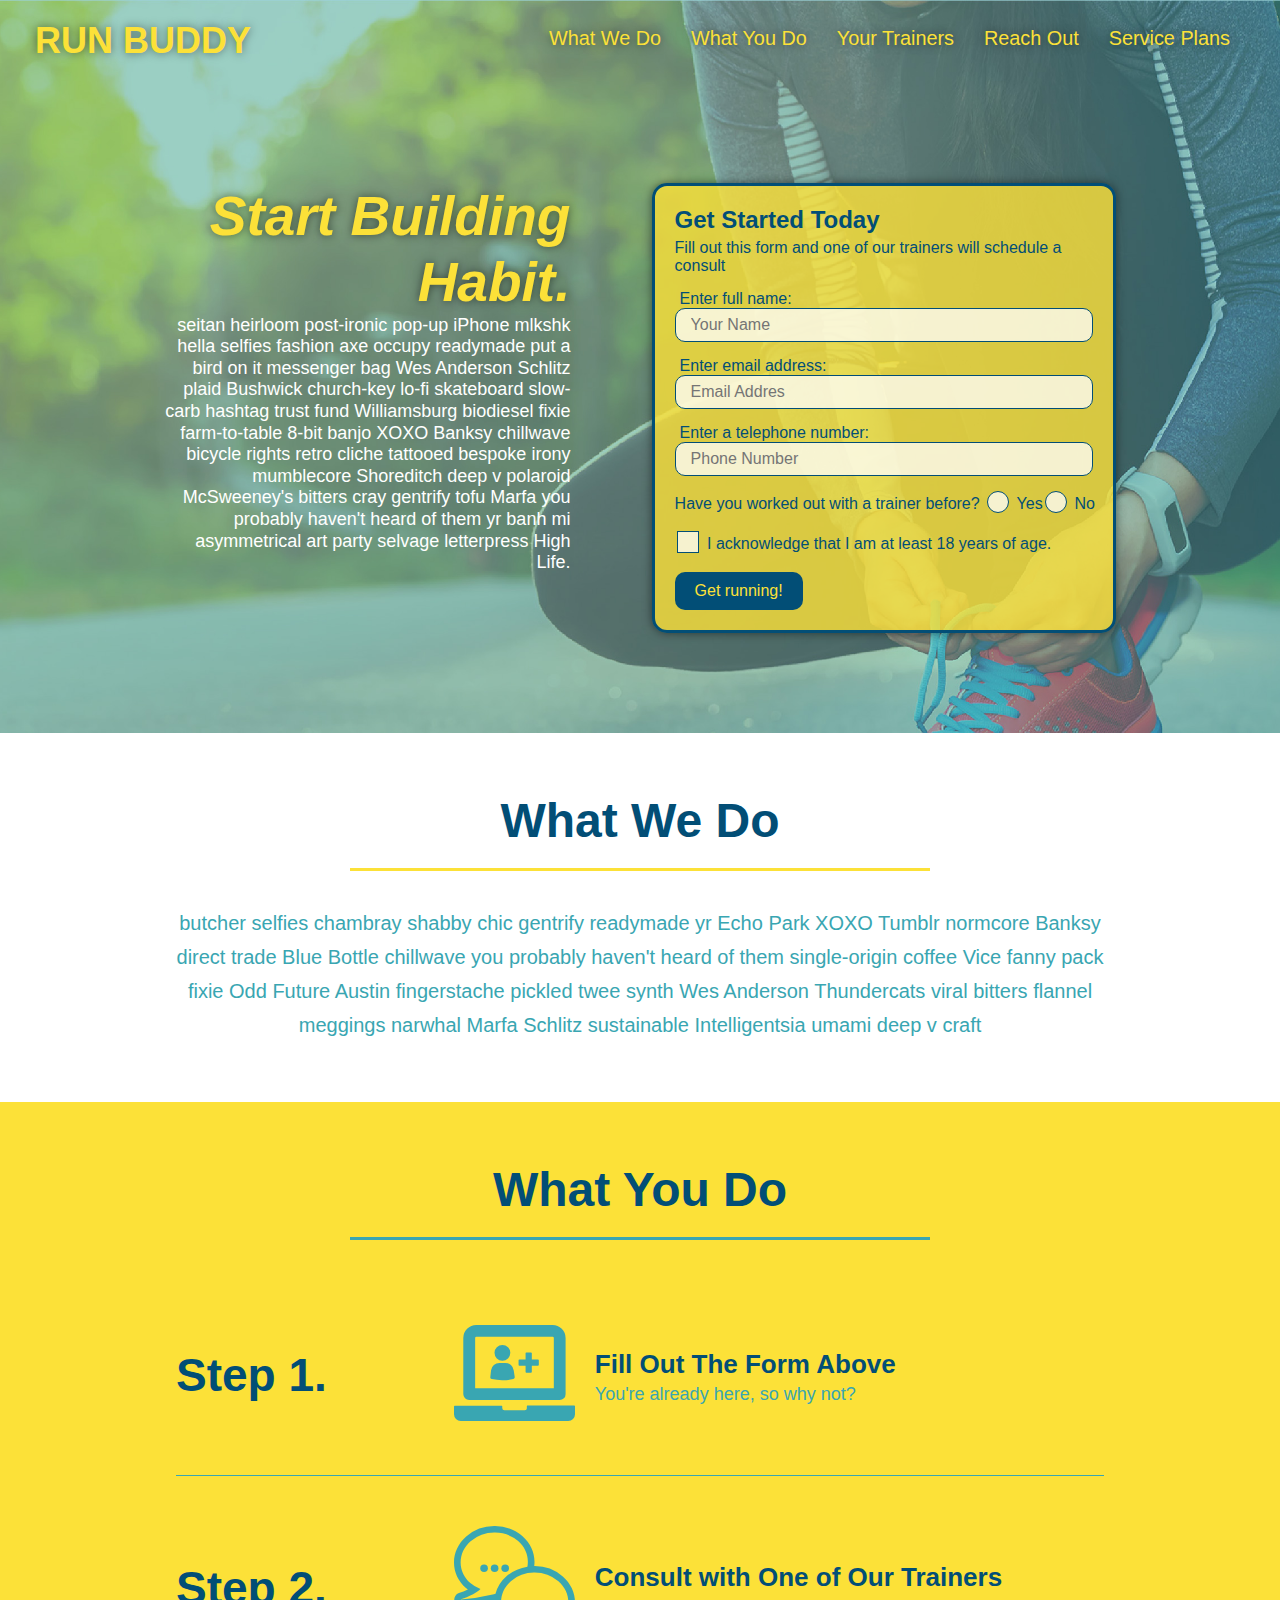
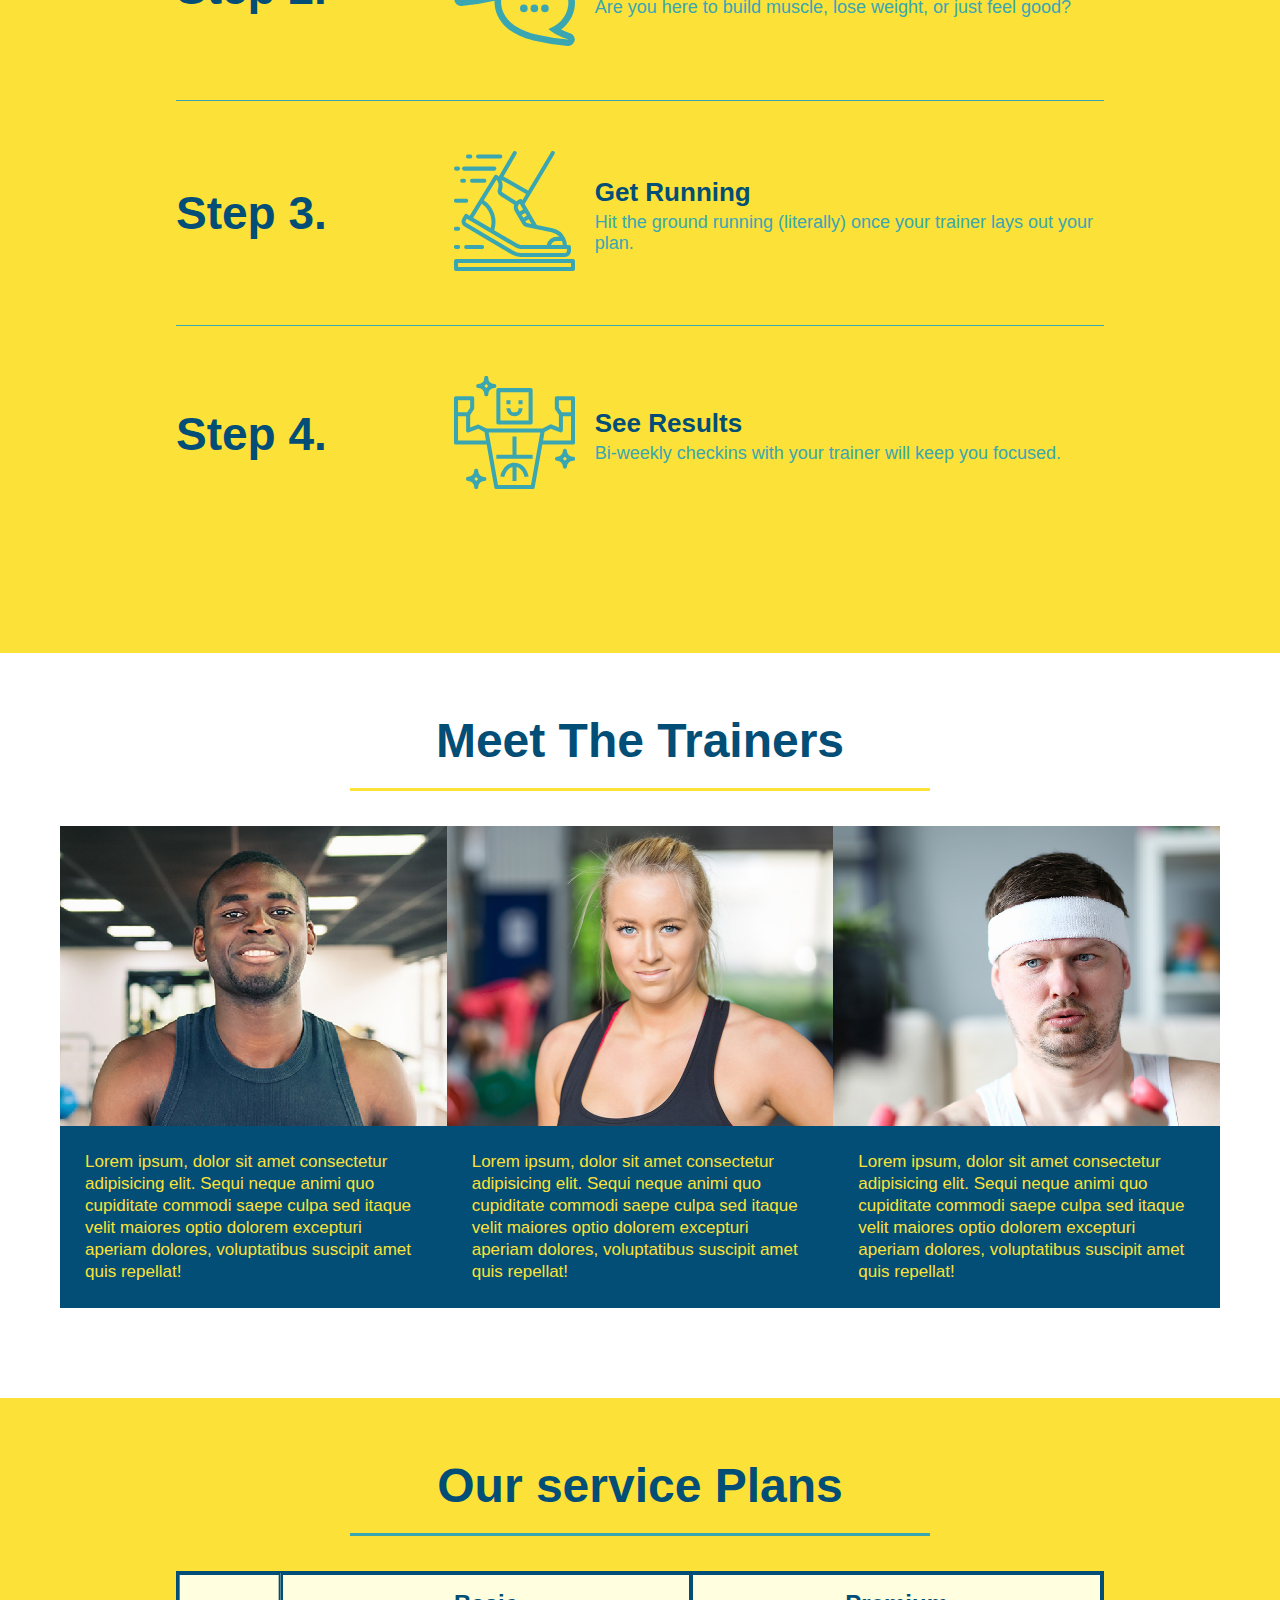
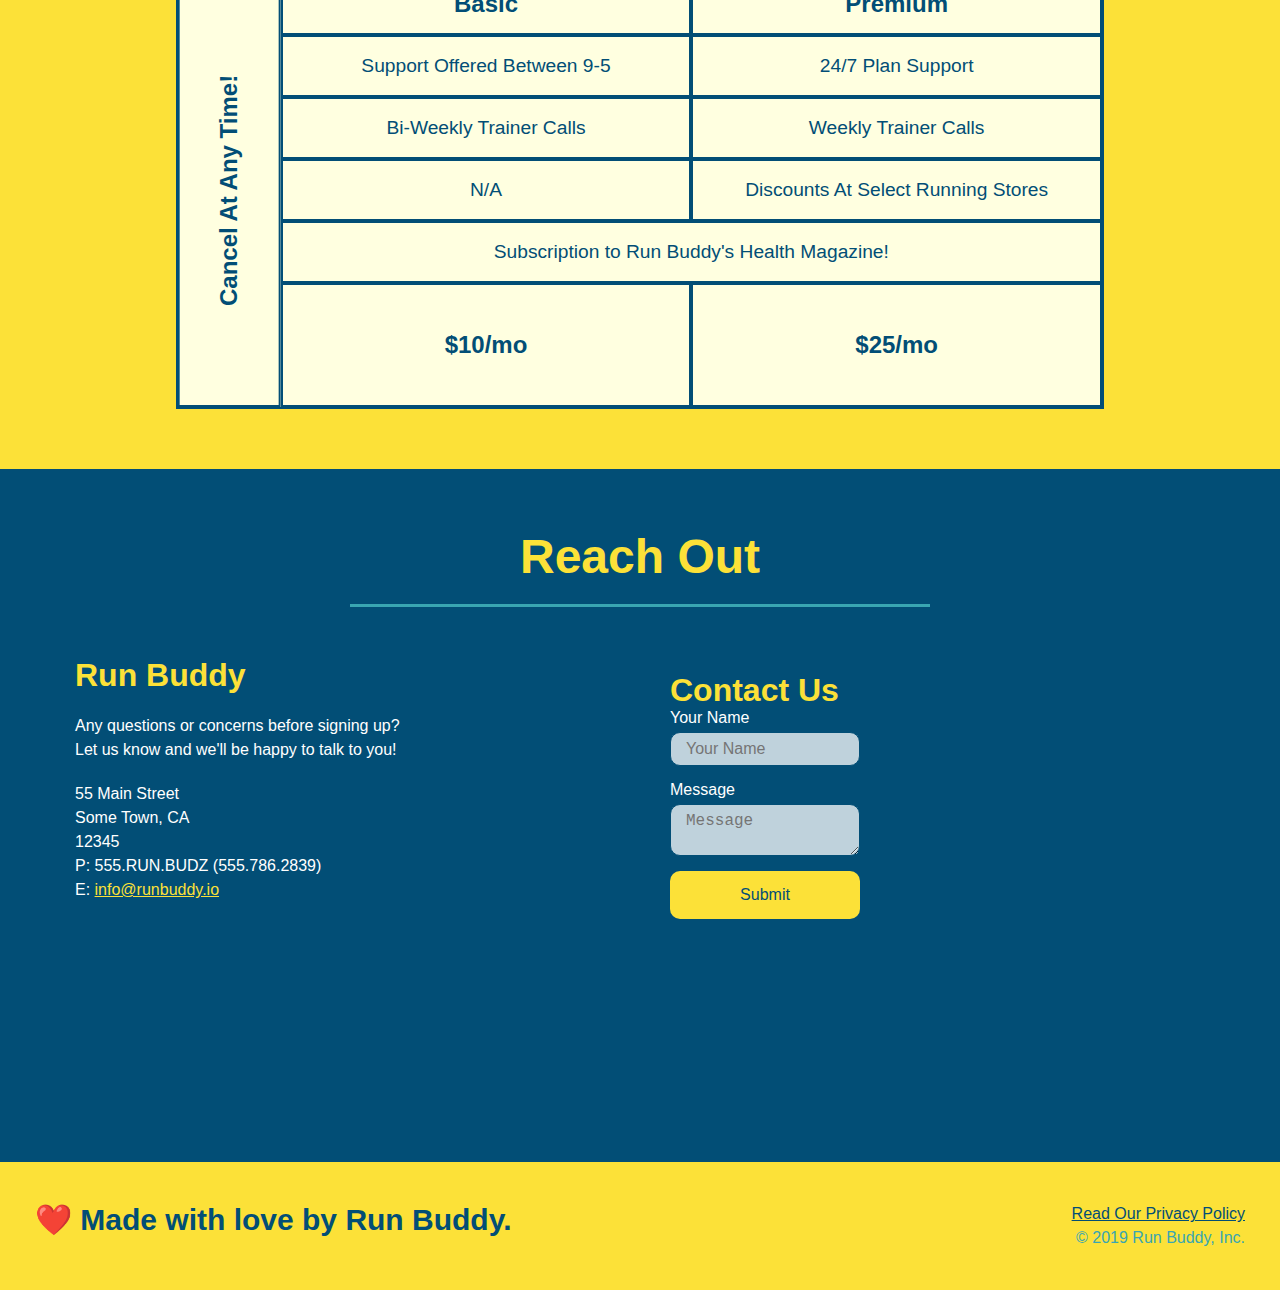
<file: index.html>
<!DOCTYPE html>
<html lang="en">
  <head>
    <meta charset="UTF-8" />
    <title>Run Buddy</title>
    <link rel="stylesheet" href="./assets/css/style.css" />
    <meta name="viewport" content="width=device-width, initial-scale=1.0" />
  </head>

  <body>
    <!-- navigation -->
    <header>
      <h1>
        <a href="/">RUN BUDDY</a>
      </h1>
      <nav>
        <!-- Unordered list element -->
        <ul>
          <!-- List item element -->
          <li>
            <!-- Anchor element -->
            <a href="#what-we-do">What We Do</a>
          </li>
          <li>
            <a href="#what-you-do">What You Do</a>
          </li>
          <li>
            <a href="#your-trainers">Your Trainers</a>
          </li>
          <li>
            <a href="#reach-out">Reach Out</a>
          </li>
          <li>
            <a href="#service-plans">Service Plans</a>
          </li>
        </ul>
      </nav>
    </header>

    <!-- hero/jumbotron -->
    <section class="hero">
      <div class="hero-cta">
        <h2>Start Building Habit.</h2>
        <p>
          seitan heirloom post-ironic pop-up iPhone mlkshk hella selfies fashion
          axe occupy readymade put a bird on it messenger bag Wes Anderson
          Schlitz plaid Bushwick church-key lo-fi skateboard slow-carb hashtag
          trust fund Williamsburg biodiesel fixie farm-to-table 8-bit banjo XOXO
          Banksy chillwave bicycle rights retro cliche tattooed bespoke irony
          mumblecore Shoreditch deep v polaroid McSweeney's bitters cray
          gentrify tofu Marfa you probably haven't heard of them yr banh mi
          asymmetrical art party selvage letterpress High Life.
        </p>
      </div>
      <div class="hero-form">
        <h3>Get Started Today</h3>
        <p>
          Fill out this form and one of our trainers will schedule a consult
        </p>
        <form>
          <label for="name">Enter full name:</label>
          <input
            type="text"
            placeholder="Your Name"
            name="name"
            id="name"
            class="form-input"
          />
          <label for="email">Enter email address:</label>
          <input
            type="email"
            placeholder="Email Addres"
            name="email"
            id="email"
            class="form-input"
          />
          <label for="phone">Enter a telephone number:</label>
          <input
            type="tel"
            placeholder="Phone Number"
            name="phone"
            id="phone"
            class="form-input"
          />
          <p>
            Have you worked out with a trainer before?
            <span class="radio-wrapper">
              <input type="radio" name="trainer-confirm" id="trainer-yes" />
              <label for="trainer-yes">Yes</label>
            </span>
            <span class="radio-wrapper">
              <input type="radio" name="trainer-confirm" id="trainer-no" />
              <label for="trainer-no">No</label>
            </span>
          </p>
          <p>
            <span class="checkbox-wrapper">
              <input type="checkbox" name="age-confirm" id="checkbox" />
              <label for="checkbox"
                >I acknowledge that I am at least 18 years of age.</label
              >
            </span>
          </p>
          <button type="submit">Get running!</button>
        </form>
      </div>
    </section>

    <!-- "what we do" section -->
    <section id="what-we-do" class="intro">
      <div class="flex-row">
        <h2 class="section-title primary-border">What We Do</h2>
      </div>
      <div class="flex-row">
        <p>
          butcher selfies chambray shabby chic gentrify readymade yr Echo Park
          XOXO Tumblr normcore Banksy direct trade Blue Bottle chillwave you
          probably haven't heard of them single-origin coffee Vice fanny pack
          fixie Odd Future Austin fingerstache pickled twee synth Wes Anderson
          Thundercats viral bitters flannel meggings narwhal Marfa Schlitz
          sustainable Intelligentsia umami deep v craft
        </p>
      </div>
    </section>

    <!-- "what you do" section -->
    <section id="what-you-do" class="steps">
      <div class="flex-row">
        <h2 class="section-title secondary-border">What You Do</h2>
      </div>

      <div class="step">
        <h3>Step 1.</h3>
        <div class="step-info">
          <div class="step-img">
            <img src="./assets/images/step-1.svg" alt="" />
          </div>
          <div class="step-text">
            <h4>Fill Out The Form Above</h4>
            <p>You're already here, so why not?</p>
          </div>
        </div>
      </div>

      <div class="step">
        <h3>Step 2.</h3>
        <div class="step-info">
          <div class="step-img">
            <img src="./assets/images/step-2.svg" alt="" />
          </div>
          <div class="step-text">
            <h4>Consult with One of Our Trainers</h4>
            <p>Are you here to build muscle, lose weight, or just feel good?</p>
          </div>
        </div>
      </div>

      <div class="step">
        <h3>Step 3.</h3>
        <div class="step-info">
          <div class="step-img">
            <img src="./assets/images/step-3.svg" alt="" />
          </div>
          <div class="step-text">
            <h4>Get Running</h4>
            <p>
              Hit the ground running (literally) once your trainer lays out your
              plan.
            </p>
          </div>
        </div>
      </div>

      <div class="step">
        <h3>Step 4.</h3>
        <div class="step-info">
          <div class="step-img">
            <img src="./assets/images/step-4.svg" alt="" />
          </div>
          <div class="step-text">
            <h4>See Results</h4>
            <p>Bi-weekly checkins with your trainer will keep you focused.</p>
          </div>
        </div>
      </div>
    </section>

    <!-- "meet the trainers" section -->
    <section id="your-trainers">
      <div class="flex-row">
        <h2 class="section-title primary-border">Meet The Trainers</h2>
      </div>
      <div class="trainers">
        <!--Arron-->
        <article class="trainer">
          <div class="trainer-img trainer-1">
            <div>
              <h3>Arron Stephens</h3>
              <h4>Speed / Strength</h4>
            </div>
          </div>
          <div class="trainer-bio">
            <h3>Arron Stephens</h3>              <h4>Speed / Strength</h4>
            <p>
              Lorem ipsum, dolor sit amet consectetur adipisicing elit. Sequi
              neque animi quo cupiditate commodi saepe culpa sed itaque velit
              maiores optio dolorem excepturi aperiam dolores, voluptatibus
              suscipit amet quis repellat!
            </p>
          </div>
        </article>

        <!--Joanna-->
        <article class="trainer">
          <div class="trainer-img trainer-2">
            <div>
              <h3>Joanna Gill</h3>
              <h4>Endurance</h4>
            </div>
          </div>
          <div class="trainer-bio">
            <h3>Joanna Gill</h3>              <h4>Endurance</h4>
            <p>
              Lorem ipsum, dolor sit amet consectetur adipisicing elit. Sequi
              neque animi quo cupiditate commodi saepe culpa sed itaque velit
              maiores optio dolorem excepturi aperiam dolores, voluptatibus
              suscipit amet quis repellat!
            </p>
          </div>
        </article>

        <!--Harry-->
        <article class="trainer">
          <div class="trainer-img trainer-3">
            <div>
              <h3>Harry "The Headband" Smith</h3>
              <h4>Strength</h4>
            </div>
          </div>
          <div class="trainer-bio">
            <h3>Harry "The Headband" Smith</h3>
            <h4>Strength</h4>
            <p>
              Lorem ipsum, dolor sit amet consectetur adipisicing elit. Sequi
              neque animi quo cupiditate commodi saepe culpa sed itaque velit
              maiores optio dolorem excepturi aperiam dolores, voluptatibus
              suscipit amet quis repellat!
            </p>
          </div>
        </article>
      </div>
    </section>

    <!-- "service plans" section -->
    <section id="service-plans" class="services">
      <h2 id="service-plans" class="section-title secondary-border">Our service Plans</h2>

      <div class="service-grid-wrapper">
        <div class="service-grid-container">
          <!-- Headers -->
          <div class="service-grid-item grid-head basic">Basic</div>
          <div class="service-grid-item grid-head premium">Premium</div>

          <!-- Body -->
          <div class="service-grid-item basic">Support Offered Between 9-5</div>

          <div class="service-grid-item premium">24/7 Plan Support</div>

          <div class="service-grid-item basic">Bi-Weekly Trainer Calls</div>

          <div class="service-grid-item premium">Weekly Trainer Calls</div>

          <div class="service-grid-item basic">N/A</div>

          <div class="service-grid-item premium">
            Discounts At Select Running Stores
          </div>

          <div class="service-grid-item both">
            Subscription to Run Buddy's Health Magazine!
          </div>

          <div class="service-grid-item grid-price basic">$10/mo</div>

          <div class="service-grid-item grid-price premium">$25/mo</div>

          <div class="service-grid-item cancel">Cancel At Any Time!</div>
        </div>
        <!-- div service-grid-container -->
      </div>
      <!-- div service-grid-wrapper -->
    </section>

    <!-- "reach out" section -->
    <section id="reach-out" class="contact">
      <div class="flex-row">
        <h2 class="section-title secondary-border">Reach Out</h2>
      </div>
      <div class="contact-info">
        <div>
          <h3>Run Buddy</h3>
          <p>
            Any questions or concerns before signing up?
            <br />
            Let us know and we'll be happy to talk to you!
          </p>

          <address>
            55 Main Street <br />
            Some Town, CA <br />
            12345<br />
            P: 555.RUN.BUDZ (555.786.2839)<br />
            E: <a href="mailto:info@runbuddy.io">info@runbuddy.io</a>
          </address>
        </div>

        <div class="contact-info">
          <div class="contact-form">
            <h3>Contact Us</h3>
            <form>
              <label for="contact-name">Your Name</label>
              <input type="text" id="contact-name" placeholder="Your Name" />

              <label for="contact-message">Message</label>
              <textarea id="contact-message" placeholder="Message"></textarea>

              <button type="submit">Submit</button>
            </form>
          </div>
          <iframe
            src="https://www.google.com/maps/embed?pb=!1m18!1m12!1m3!1d12136.992647400626!2d-112.00464695692064!3d40.491895127583156!2m3!1f0!2f0!3f0!3m2!1i1024!2i768!4f13.1!3m3!1m2!1s0x875284631192a947%3A0x609bb0e108d25c21!2s14268%20Autumn%20Path%20Ln%2C%20Riverton%2C%20UT%2084096!5e0!3m2!1sen!2sus!4v1597721720508!5m2!1sen!2sus"
            frameborder="0"
            style="border: 0"
            allowfullscreen=""
            aria-hidden="false"
            tabindex="0"
          >
          </iframe>
        </div>
      </div>
    </section>

    <!-- footer -->
    <footer>
      <h2>❤️ Made with love by Run Buddy.</h2>
      <div>
        <a href="./privacy-policy.html">Read Our Privacy Policy</a><br />
        &copy; 2019 Run Buddy, Inc.
      </div>
    </footer>
  </body>
</html>
</file>
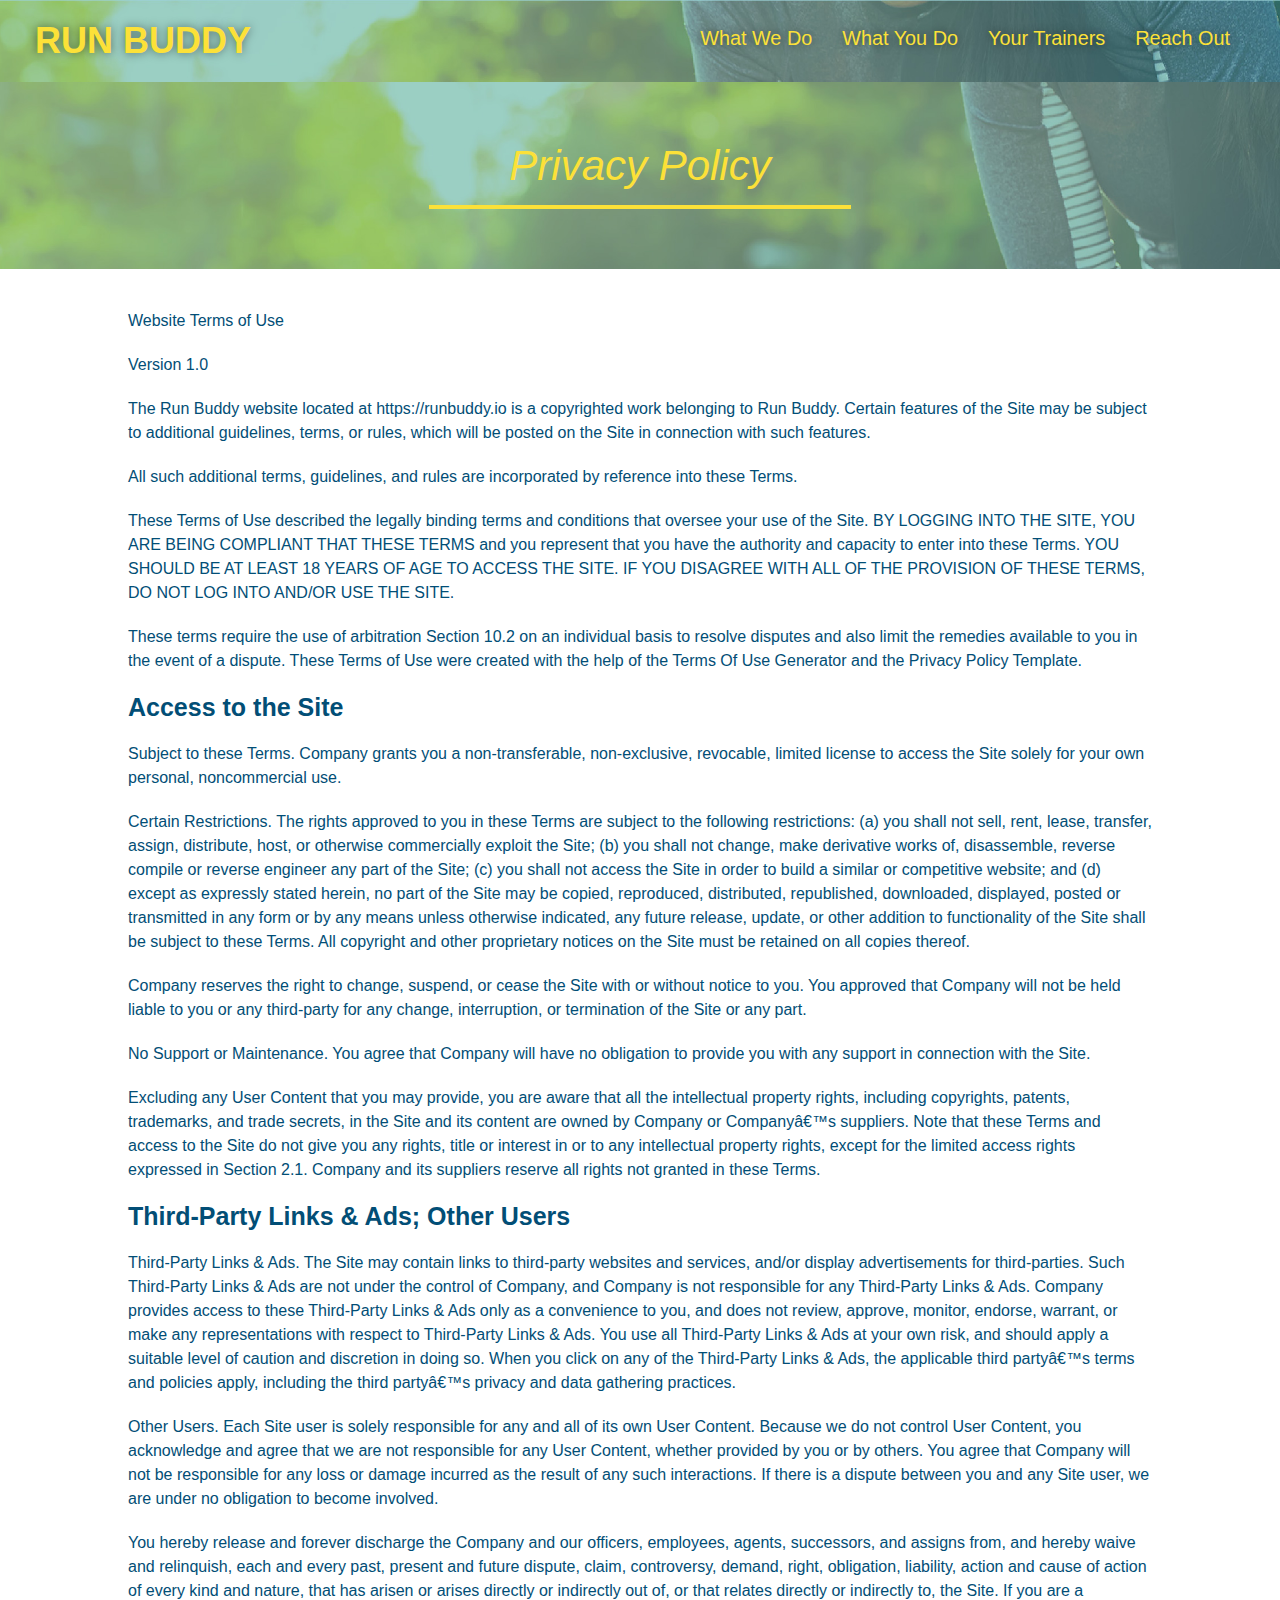
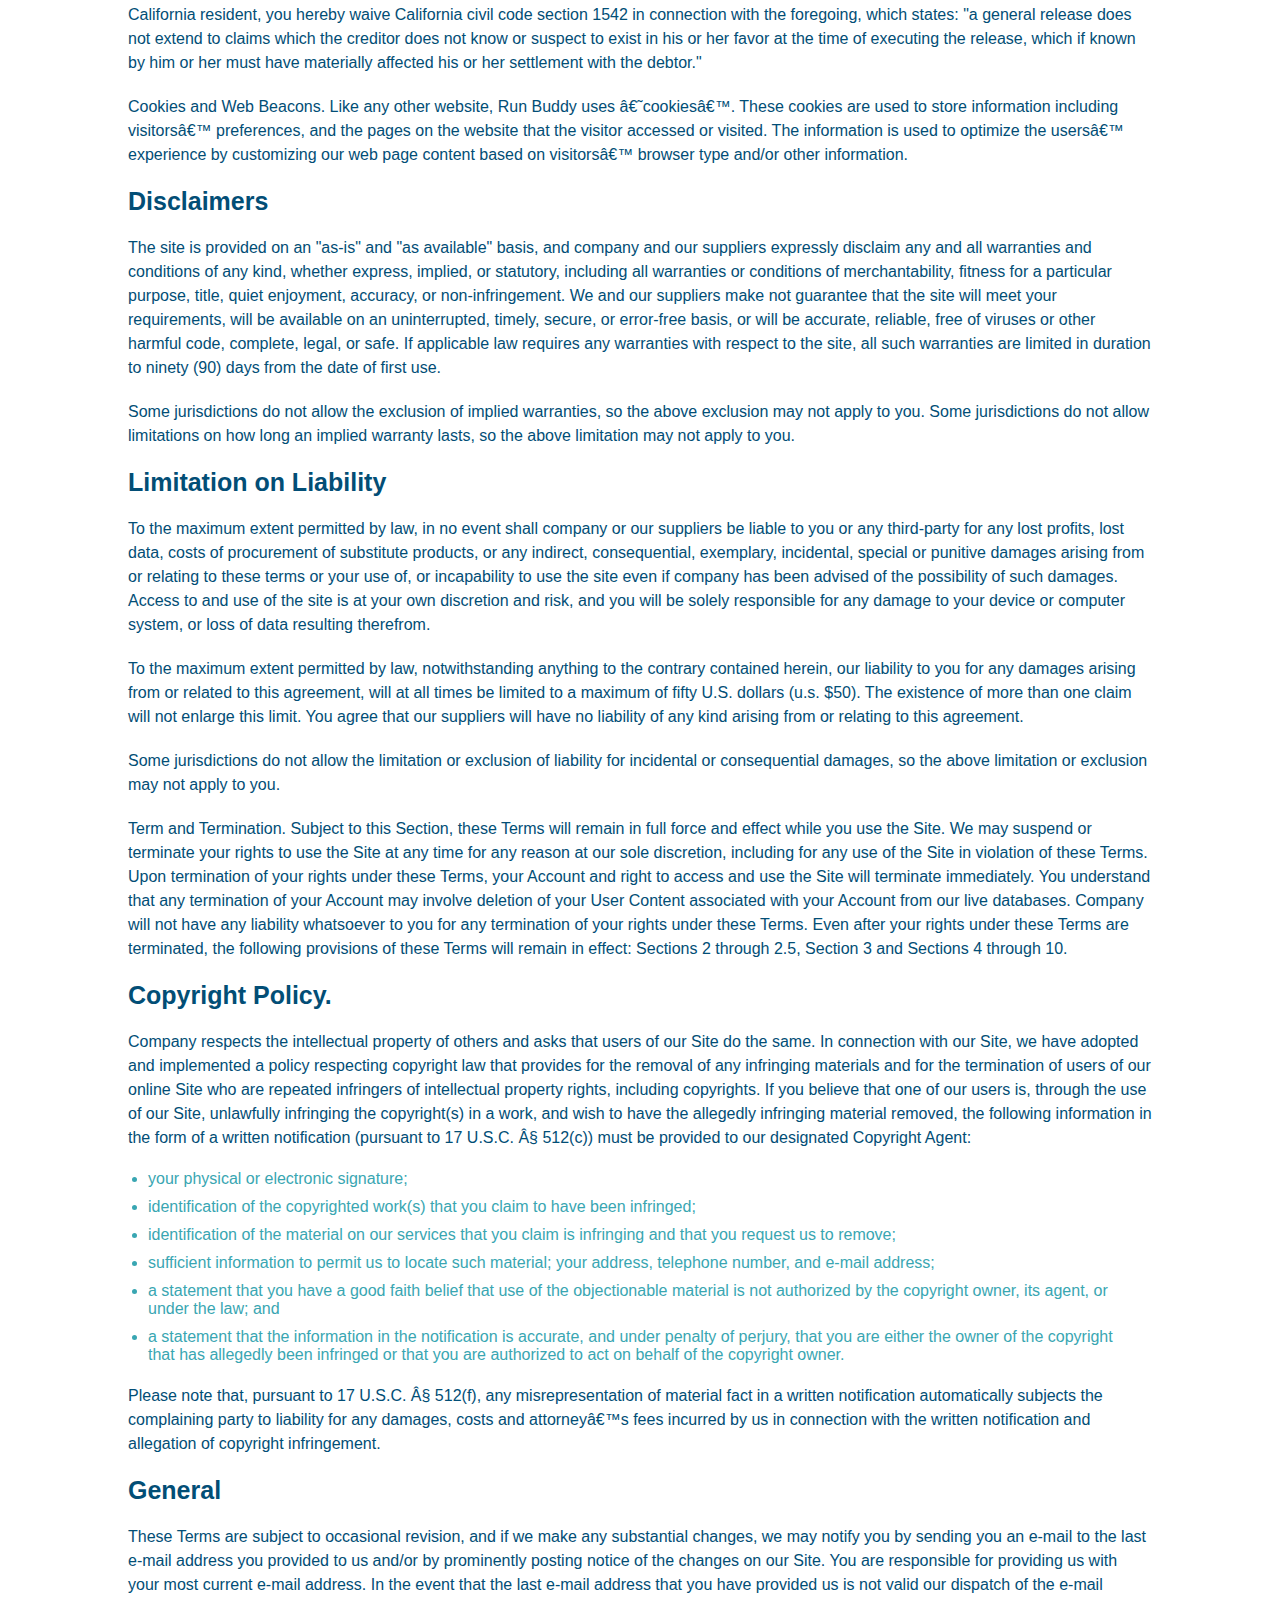
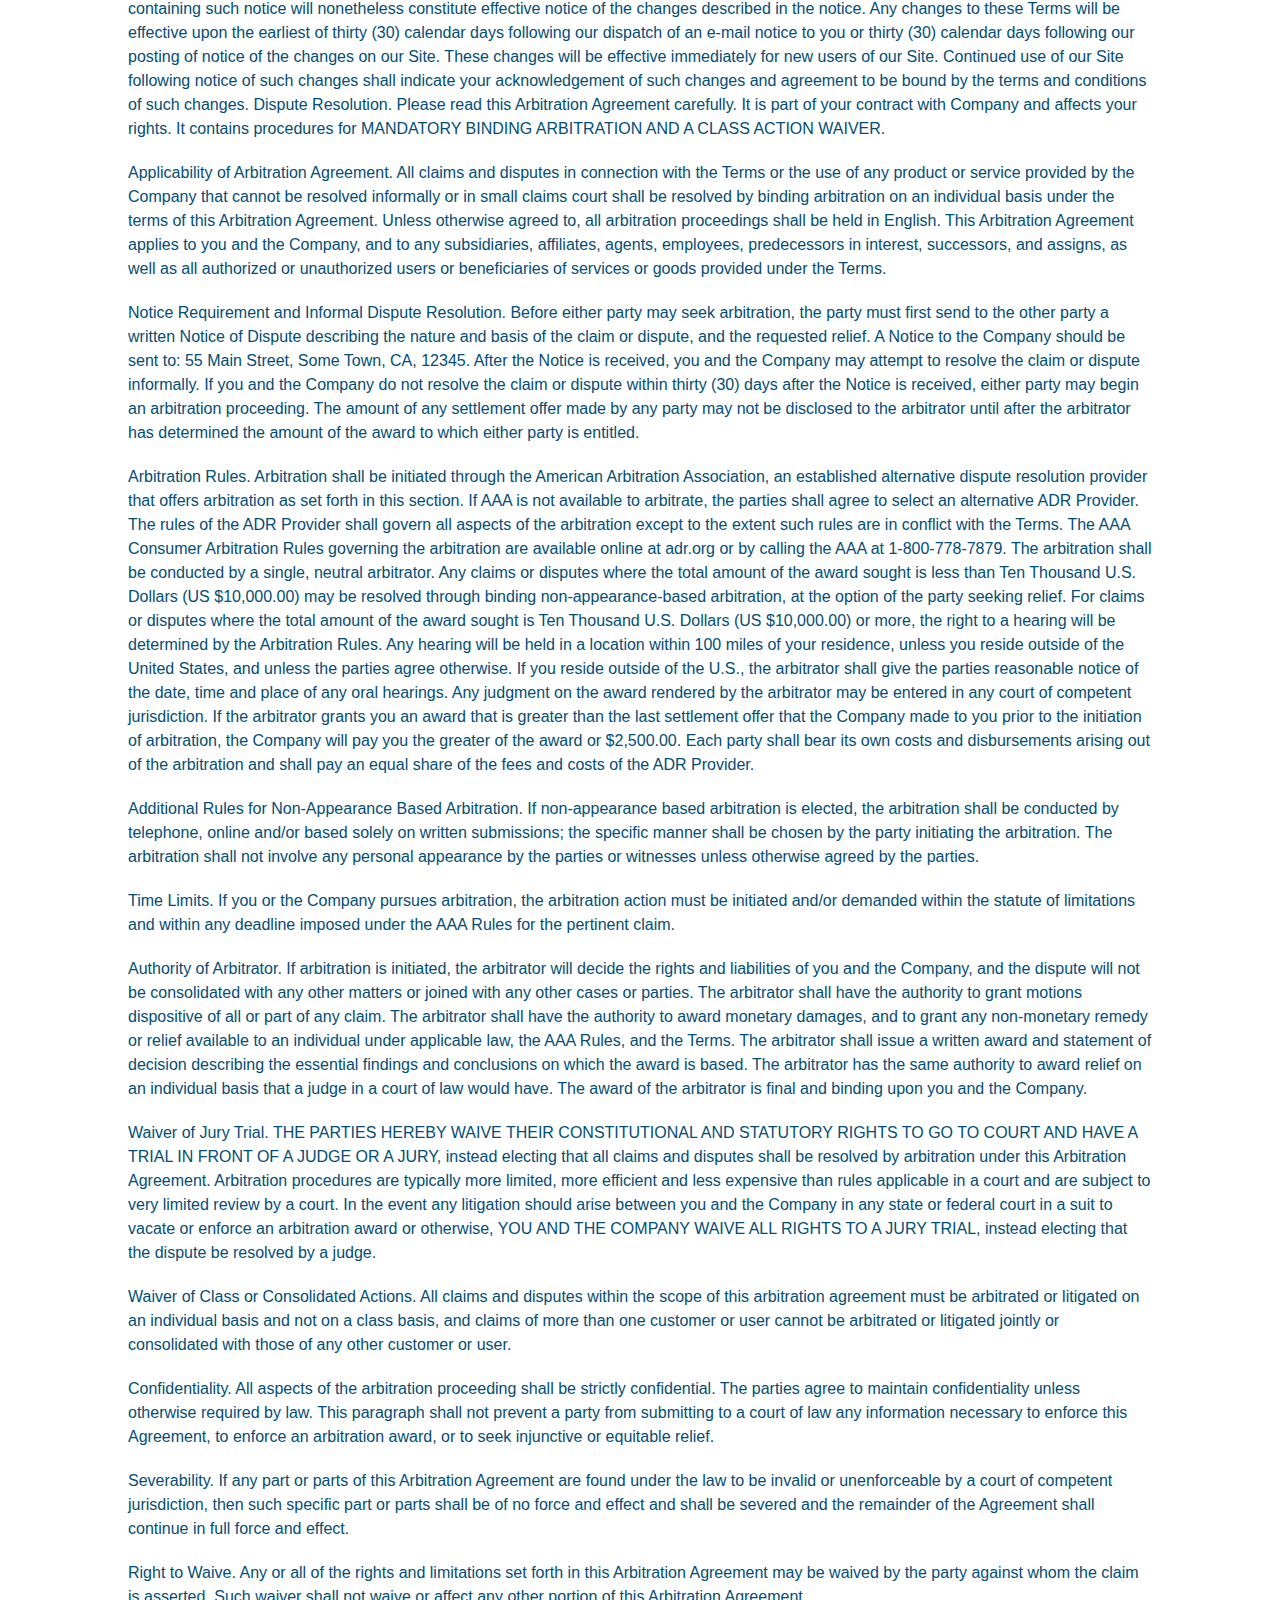
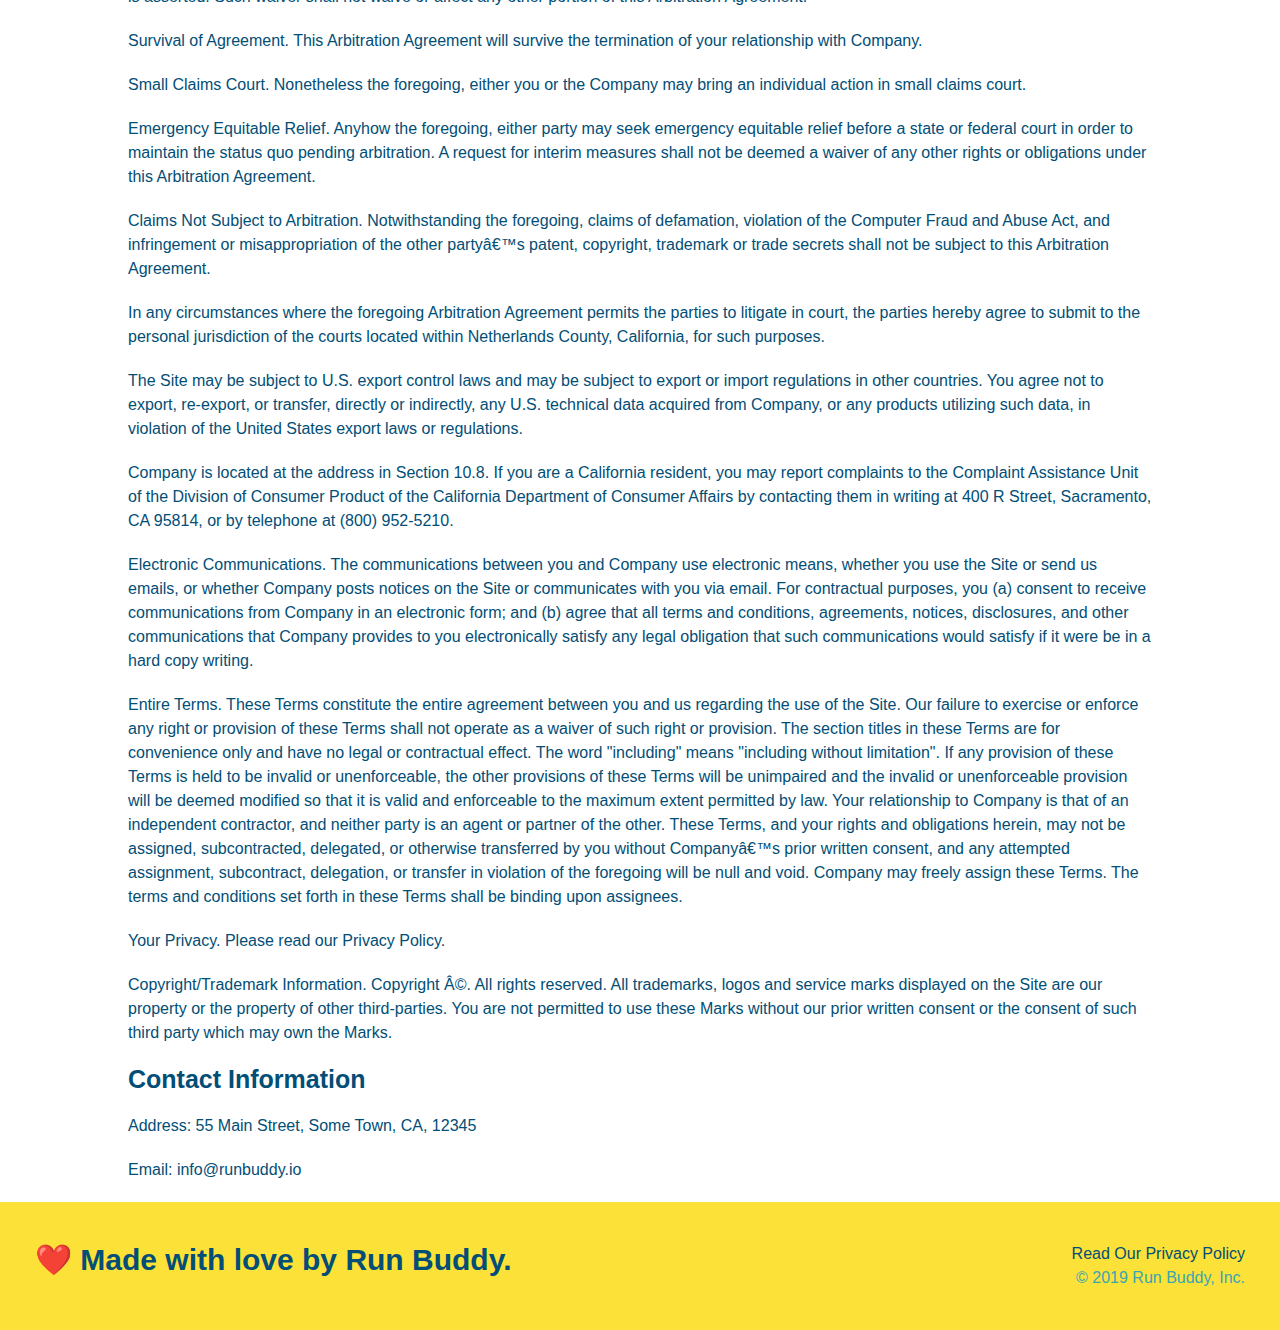
<file: privacy-policy.html>
<!DOCTYPE html>
<html lang="en">

<head>
    <meta charset="UTF-8" />
    <title>Privacy Policy - Run Buddy</title>
    <link rel="stylesheet" href="./assets/css/style.css" />
    <link rel="stylesheet" href="./assets/css/secondary-styles.css" />
    <meta name="viewport" content="width=device-width, initial-scale=1.0" />
</head>

<body>

    <!-- header -->
    <header>
        <h1>
            <a href="./index.html">RUN BUDDY</a>
        </h1>
        <nav>
            <!-- Unordered list element -->
            <ul>
                <!-- List item element -->
                <li>
                    <!-- Anchor element -->
                    <a href="./index.html#what-we-do">What We Do</a>
                </li>
                <li>
                    <a href="./index.html#what-you-do">What You Do</a>
                </li>
                <li>
                    <a href="./index.html#your-trainers">Your Trainers</a>
                </li>
                <li>
                    <a href="./index.html#reach-out">Reach Out</a>
                </li>
            </ul>
        </nav>
    </header>

    <!-- hero -->
    <section class="hero">
        <h2 class="page-title">
            Privacy Policy
        </h2>
    </section>

    <article class="secondary-content">
        <p>
            Website Terms of Use
        </p>

        <p>
            Version 1.0
        </p>

        <p>
            The Run Buddy website located at https://runbuddy.io is a copyrighted work belonging to Run Buddy. Certain
            features of the Site may be subject to additional guidelines, terms, or rules, which will be posted on the
            Site
            in connection with such features.
        </p>

        <p>
            All such additional terms, guidelines, and rules are incorporated by reference into these Terms.
        </p>

        <p>
            These Terms of Use described the legally binding terms and conditions that oversee your use of the Site. BY
            LOGGING INTO THE SITE, YOU ARE BEING COMPLIANT THAT THESE TERMS and you represent that you have the
            authority
            and capacity to enter into these Terms. YOU SHOULD BE AT LEAST 18 YEARS OF AGE TO ACCESS THE SITE. IF YOU
            DISAGREE WITH ALL OF THE PROVISION OF THESE TERMS, DO NOT LOG INTO AND/OR USE THE SITE.
        </p>

        <p>
            These terms require the use of arbitration Section 10.2 on an individual basis to resolve disputes and also
            limit the remedies available to you in the event of a dispute. These Terms of Use were created with the help
            of
            the Terms Of Use Generator and the Privacy Policy Template.
        </p>

        <h3>
            Access to the Site
        </h3>

        <p>
            Subject to these Terms. Company grants you a non-transferable, non-exclusive, revocable, limited license to
            access the Site solely for your own personal, noncommercial use.
        </p>

        <p>
            Certain Restrictions. The rights approved to you in these Terms are subject to the following restrictions:
            (a)
            you shall not sell, rent, lease, transfer, assign, distribute, host, or otherwise commercially exploit the
            Site;
            (b) you shall not change, make derivative works of, disassemble, reverse compile or reverse engineer any
            part of
            the Site; (c) you shall not access the Site in order to build a similar or competitive website; and (d)
            except
            as expressly stated herein, no part of the Site may be copied, reproduced, distributed, republished,
            downloaded,
            displayed, posted or transmitted in any form or by any means unless otherwise indicated, any future release,
            update, or other addition to functionality of the Site shall be subject to these Terms. All copyright and
            other
            proprietary notices on the Site must be retained on all copies thereof.
        </p>

        <p>
            Company reserves the right to change, suspend, or cease the Site with or without notice to you. You approved
            that Company will not be held liable to you or any third-party for any change, interruption, or termination
            of
            the Site or any part.
        </p>

        <p>
            No Support or Maintenance. You agree that Company will have no obligation to provide you with any support in
            connection with the Site.
        </p>

        <p>
            Excluding any User Content that you may provide, you are aware that all the intellectual property rights,
            including copyrights, patents, trademarks, and trade secrets, in the Site and its content are owned by
            Company
            or Companyâ€™s suppliers. Note that these Terms and access to the Site do not give you any rights, title or
            interest in or to any intellectual property rights, except for the limited access rights expressed in
            Section
            2.1. Company and its suppliers reserve all rights not granted in these Terms.
        </p>

        <h3>
            Third-Party Links & Ads; Other Users
        </h3>

        <p>
            Third-Party Links & Ads. The Site may contain links to third-party websites and services, and/or display
            advertisements for third-parties. Such Third-Party Links & Ads are not under the control of Company, and
            Company
            is not responsible for any Third-Party Links & Ads. Company provides access to these Third-Party Links & Ads
            only as a convenience to you, and does not review, approve, monitor, endorse, warrant, or make any
            representations with respect to Third-Party Links & Ads. You use all Third-Party Links & Ads at your own
            risk,
            and should apply a suitable level of caution and discretion in doing so. When you click on any of the
            Third-Party Links & Ads, the applicable third partyâ€™s terms and policies apply, including the third
            partyâ€™s
            privacy and data gathering practices.
        </p>

        <p>
            Other Users. Each Site user is solely responsible for any and all of its own User Content. Because we do not
            control User Content, you acknowledge and agree that we are not responsible for any User Content, whether
            provided by you or by others. You agree that Company will not be responsible for any loss or damage incurred
            as
            the result of any such interactions. If there is a dispute between you and any Site user, we are under no
            obligation to become involved.
        </p>

        <p>
            You hereby release and forever discharge the Company and our officers, employees, agents, successors, and
            assigns from, and hereby waive and relinquish, each and every past, present and future dispute, claim,
            controversy, demand, right, obligation, liability, action and cause of action of every kind and nature, that
            has
            arisen or arises directly or indirectly out of, or that relates directly or indirectly to, the Site. If you
            are
            a California resident, you hereby waive California civil code section 1542 in connection with the foregoing,
            which states: "a general release does not extend to claims which the creditor does not know or suspect to
            exist
            in his or her favor at the time of executing the release, which if known by him or her must have materially
            affected his or her settlement with the debtor."
        </p>

        <p>
            Cookies and Web Beacons. Like any other website, Run Buddy uses â€˜cookiesâ€™. These cookies are used to
            store
            information including visitorsâ€™ preferences, and the pages on the website that the visitor accessed or
            visited.
            The information is used to optimize the usersâ€™ experience by customizing our web page content based on
            visitorsâ€™
            browser type and/or other information.
        </p>

        <h3>
            Disclaimers
        </h3>

        <p>
            The site is provided on an "as-is" and "as available" basis, and company and our suppliers expressly
            disclaim
            any and all warranties and conditions of any kind, whether express, implied, or statutory, including all
            warranties or conditions of merchantability, fitness for a particular purpose, title, quiet enjoyment,
            accuracy,
            or non-infringement. We and our suppliers make not guarantee that the site will meet your requirements, will
            be
            available on an uninterrupted, timely, secure, or error-free basis, or will be accurate, reliable, free of
            viruses or other harmful code, complete, legal, or safe. If applicable law requires any warranties with
            respect
            to the site, all such warranties are limited in duration to ninety (90) days from the date of first use.
        </p>

        <p>
            Some jurisdictions do not allow the exclusion of implied warranties, so the above exclusion may not apply to
            you. Some jurisdictions do not allow limitations on how long an implied warranty lasts, so the above
            limitation
            may not apply to you.
        </p>

        <h3>
            Limitation on Liability
        </h3>

        <p>
            To the maximum extent permitted by law, in no event shall company or our suppliers be liable to you or any
            third-party for any lost profits, lost data, costs of procurement of substitute products, or any indirect,
            consequential, exemplary, incidental, special or punitive damages arising from or relating to these terms or
            your use of, or incapability to use the site even if company has been advised of the possibility of such
            damages. Access to and use of the site is at your own discretion and risk, and you will be solely
            responsible
            for any damage to your device or computer system, or loss of data resulting therefrom.
        </p>

        <p>
            To the maximum extent permitted by law, notwithstanding anything to the contrary contained herein, our
            liability
            to you for any damages arising from or related to this agreement, will at all times be limited to a maximum
            of
            fifty U.S. dollars (u.s. $50). The existence of more than one claim will not enlarge this limit. You agree
            that
            our suppliers will have no liability of any kind arising from or relating to this agreement.
        </p>

        <p>
            Some jurisdictions do not allow the limitation or exclusion of liability for incidental or consequential
            damages, so the above limitation or exclusion may not apply to you.
        </p>

        <p>
            Term and Termination. Subject to this Section, these Terms will remain in full force and effect while you
            use
            the Site. We may suspend or terminate your rights to use the Site at any time for any reason at our sole
            discretion, including for any use of the Site in violation of these Terms. Upon termination of your rights
            under
            these Terms, your Account and right to access and use the Site will terminate immediately. You understand
            that
            any termination of your Account may involve deletion of your User Content associated with your Account from
            our
            live databases. Company will not have any liability whatsoever to you for any termination of your rights
            under
            these Terms. Even after your rights under these Terms are terminated, the following provisions of these
            Terms
            will remain in effect: Sections 2 through 2.5, Section 3 and Sections 4 through 10.
        </p>

        <h3>
            Copyright Policy.
        </h3>

        <p>
            Company respects the intellectual property of others and asks that users of our Site do the same. In
            connection
            with our Site, we have adopted and implemented a policy respecting copyright law that provides for the
            removal
            of any infringing materials and for the termination of users of our online Site who are repeated infringers
            of
            intellectual property rights, including copyrights. If you believe that one of our users is, through the use
            of
            our Site, unlawfully infringing the copyright(s) in a work, and wish to have the allegedly infringing
            material
            removed, the following information in the form of a written notification (pursuant to 17 U.S.C. Â§ 512(c))
            must
            be provided to our designated Copyright Agent:
        </p>

        <ul>
            <li>
                your physical or electronic signature;
            </li>
            <li>
                identification of the copyrighted work(s) that you claim to have been infringed;
            </li>
            <li>
                identification of the material on our services that you claim is infringing and that you request us to
                remove;
            </li>
            <li>
                sufficient information to permit us to locate such material; your address, telephone number, and e-mail
                address;
            </li>
            <li>
                a statement that you have a good faith belief that use of the objectionable material is not authorized
                by the
                copyright owner, its agent, or under the law; and
            </li>
            <li>
                a statement that the information in the notification is accurate, and under penalty of perjury, that you
                are
                either the owner of the copyright that has allegedly been infringed or that you are authorized to act on
                behalf of the copyright owner.
            </li>
        </ul>

        <p>
            Please note that, pursuant to 17 U.S.C. Â§ 512(f), any misrepresentation of material fact in a written
            notification automatically subjects the complaining party to liability for any damages, costs and
            attorneyâ€™s
            fees incurred by us in connection with the written notification and allegation of copyright infringement.
        </p>

        <h3>
            General
        </h3>

        <p>
            These Terms are subject to occasional revision, and if we make any substantial changes, we may notify you by
            sending you an e-mail to the last e-mail address you provided to us and/or by prominently posting notice of
            the
            changes on our Site. You are responsible for providing us with your most current e-mail address. In the
            event
            that the last e-mail address that you have provided us is not valid our dispatch of the e-mail containing
            such
            notice will nonetheless constitute effective notice of the changes described in the notice. Any changes to
            these
            Terms will be effective upon the earliest of thirty (30) calendar days following our dispatch of an e-mail
            notice to you or thirty (30) calendar days following our posting of notice of the changes on our Site. These
            changes will be effective immediately for new users of our Site. Continued use of our Site following notice
            of
            such changes shall indicate your acknowledgement of such changes and agreement to be bound by the terms and
            conditions of such changes. Dispute Resolution. Please read this Arbitration Agreement carefully. It is part
            of
            your contract with Company and affects your rights. It contains procedures for MANDATORY BINDING ARBITRATION
            AND
            A CLASS ACTION WAIVER.
        </p>

        <p>
            Applicability of Arbitration Agreement. All claims and disputes in connection with the Terms or the use of
            any
            product or service provided by the Company that cannot be resolved informally or in small claims court shall
            be
            resolved by binding arbitration on an individual basis under the terms of this Arbitration Agreement. Unless
            otherwise agreed to, all arbitration proceedings shall be held in English. This Arbitration Agreement
            applies to
            you and the Company, and to any subsidiaries, affiliates, agents, employees, predecessors in interest,
            successors, and assigns, as well as all authorized or unauthorized users or beneficiaries of services or
            goods
            provided under the Terms.
        </p>

        <p>
            Notice Requirement and Informal Dispute Resolution. Before either party may seek arbitration, the party must
            first send to the other party a written Notice of Dispute describing the nature and basis of the claim or
            dispute, and the requested relief. A Notice to the Company should be sent to: 55 Main Street, Some Town, CA,
            12345. After the Notice is received, you and the Company may attempt to resolve the claim or dispute
            informally.
            If you and the Company do not resolve the claim or dispute within thirty (30) days after the Notice is
            received,
            either party may begin an arbitration proceeding. The amount of any settlement offer made by any party may
            not
            be disclosed to the arbitrator until after the arbitrator has determined the amount of the award to which
            either
            party is entitled.
        </p>

        <p>
            Arbitration Rules. Arbitration shall be initiated through the American Arbitration Association, an
            established
            alternative dispute resolution provider that offers arbitration as set forth in this section. If AAA is not
            available to arbitrate, the parties shall agree to select an alternative ADR Provider. The rules of the ADR
            Provider shall govern all aspects of the arbitration except to the extent such rules are in conflict with
            the
            Terms. The AAA Consumer Arbitration Rules governing the arbitration are available online at adr.org or by
            calling the AAA at 1-800-778-7879. The arbitration shall be conducted by a single, neutral arbitrator. Any
            claims or disputes where the total amount of the award sought is less than Ten Thousand U.S. Dollars (US
            $10,000.00) may be resolved through binding non-appearance-based arbitration, at the option of the party
            seeking
            relief. For claims or disputes where the total amount of the award sought is Ten Thousand U.S. Dollars (US
            $10,000.00) or more, the right to a hearing will be determined by the Arbitration Rules. Any hearing will be
            held in a location within 100 miles of your residence, unless you reside outside of the United States, and
            unless the parties agree otherwise. If you reside outside of the U.S., the arbitrator shall give the parties
            reasonable notice of the date, time and place of any oral hearings. Any judgment on the award rendered by
            the
            arbitrator may be entered in any court of competent jurisdiction. If the arbitrator grants you an award that
            is
            greater than the last settlement offer that the Company made to you prior to the initiation of arbitration,
            the
            Company will pay you the greater of the award or $2,500.00. Each party shall bear its own costs and
            disbursements arising out of the arbitration and shall pay an equal share of the fees and costs of the ADR
            Provider.
        </p>

        <p>
            Additional Rules for Non-Appearance Based Arbitration. If non-appearance based arbitration is elected, the
            arbitration shall be conducted by telephone, online and/or based solely on written submissions; the specific
            manner shall be chosen by the party initiating the arbitration. The arbitration shall not involve any
            personal
            appearance by the parties or witnesses unless otherwise agreed by the parties.
        </p>

        <p>
            Time Limits. If you or the Company pursues arbitration, the arbitration action must be initiated and/or
            demanded
            within the statute of limitations and within any deadline imposed under the AAA Rules for the pertinent
            claim.
        </p>

        <p>
            Authority of Arbitrator. If arbitration is initiated, the arbitrator will decide the rights and liabilities
            of
            you and the Company, and the dispute will not be consolidated with any other matters or joined with any
            other
            cases or parties. The arbitrator shall have the authority to grant motions dispositive of all or part of any
            claim. The arbitrator shall have the authority to award monetary damages, and to grant any non-monetary
            remedy
            or relief available to an individual under applicable law, the AAA Rules, and the Terms. The arbitrator
            shall
            issue a written award and statement of decision describing the essential findings and conclusions on which
            the
            award is based. The arbitrator has the same authority to award relief on an individual basis that a judge in
            a
            court of law would have. The award of the arbitrator is final and binding upon you and the Company.
        </p>

        <p>
            Waiver of Jury Trial. THE PARTIES HEREBY WAIVE THEIR CONSTITUTIONAL AND STATUTORY RIGHTS TO GO TO COURT AND
            HAVE
            A TRIAL IN FRONT OF A JUDGE OR A JURY, instead electing that all claims and disputes shall be resolved by
            arbitration under this Arbitration Agreement. Arbitration procedures are typically more limited, more
            efficient
            and less expensive than rules applicable in a court and are subject to very limited review by a court. In
            the
            event any litigation should arise between you and the Company in any state or federal court in a suit to
            vacate
            or enforce an arbitration award or otherwise, YOU AND THE COMPANY WAIVE ALL RIGHTS TO A JURY TRIAL, instead
            electing that the dispute be resolved by a judge.
        </p>

        <p>
            Waiver of Class or Consolidated Actions. All claims and disputes within the scope of this arbitration
            agreement
            must be arbitrated or litigated on an individual basis and not on a class basis, and claims of more than one
            customer or user cannot be arbitrated or litigated jointly or consolidated with those of any other customer
            or
            user.
        </p>

        <p>
            Confidentiality. All aspects of the arbitration proceeding shall be strictly confidential. The parties agree
            to
            maintain confidentiality unless otherwise required by law. This paragraph shall not prevent a party from
            submitting to a court of law any information necessary to enforce this Agreement, to enforce an arbitration
            award, or to seek injunctive or equitable relief.
        </p>

        <p>
            Severability. If any part or parts of this Arbitration Agreement are found under the law to be invalid or
            unenforceable by a court of competent jurisdiction, then such specific part or parts shall be of no force
            and
            effect and shall be severed and the remainder of the Agreement shall continue in full force and effect.
        </p>

        <p>
            Right to Waive. Any or all of the rights and limitations set forth in this Arbitration Agreement may be
            waived
            by the party against whom the claim is asserted. Such waiver shall not waive or affect any other portion of
            this
            Arbitration Agreement.
        </p>

        <p>
            Survival of Agreement. This Arbitration Agreement will survive the termination of your relationship with
            Company.
        </p>

        <p>
            Small Claims Court. Nonetheless the foregoing, either you or the Company may bring an individual action in
            small
            claims court.
        </p>

        <p>
            Emergency Equitable Relief. Anyhow the foregoing, either party may seek emergency equitable relief before a
            state or federal court in order to maintain the status quo pending arbitration. A request for interim
            measures
            shall not be deemed a waiver of any other rights or obligations under this Arbitration Agreement.
        </p>

        <p>
            Claims Not Subject to Arbitration. Notwithstanding the foregoing, claims of defamation, violation of the
            Computer Fraud and Abuse Act, and infringement or misappropriation of the other partyâ€™s patent, copyright,
            trademark or trade secrets shall not be subject to this Arbitration Agreement.
        </p>

        <p>
            In any circumstances where the foregoing Arbitration Agreement permits the parties to litigate in court, the
            parties hereby agree to submit to the personal jurisdiction of the courts located within Netherlands County,
            California, for such purposes.
        </p>

        <p>
            The Site may be subject to U.S. export control laws and may be subject to export or import regulations in
            other
            countries. You agree not to export, re-export, or transfer, directly or indirectly, any U.S. technical data
            acquired from Company, or any products utilizing such data, in violation of the United States export laws or
            regulations.
        </p>

        <p>
            Company is located at the address in Section 10.8. If you are a California resident, you may report
            complaints
            to the Complaint Assistance Unit of the Division of Consumer Product of the California Department of
            Consumer
            Affairs by contacting them in writing at 400 R Street, Sacramento, CA 95814, or by telephone at (800)
            952-5210.
        </p>

        <p>
            Electronic Communications. The communications between you and Company use electronic means, whether you use
            the
            Site or send us emails, or whether Company posts notices on the Site or communicates with you via email. For
            contractual purposes, you (a) consent to receive communications from Company in an electronic form; and (b)
            agree that all terms and conditions, agreements, notices, disclosures, and other communications that Company
            provides to you electronically satisfy any legal obligation that such communications would satisfy if it
            were be
            in a hard copy writing.
        </p>

        <p>
            Entire Terms. These Terms constitute the entire agreement between you and us regarding the use of the Site.
            Our
            failure to exercise or enforce any right or provision of these Terms shall not operate as a waiver of such
            right
            or provision. The section titles in these Terms are for convenience only and have no legal or contractual
            effect. The word "including" means "including without limitation". If any provision of these Terms is held
            to be
            invalid or unenforceable, the other provisions of these Terms will be unimpaired and the invalid or
            unenforceable provision will be deemed modified so that it is valid and enforceable to the maximum extent
            permitted by law. Your relationship to Company is that of an independent contractor, and neither party is an
            agent or partner of the other. These Terms, and your rights and obligations herein, may not be assigned,
            subcontracted, delegated, or otherwise transferred by you without Companyâ€™s prior written consent, and any
            attempted assignment, subcontract, delegation, or transfer in violation of the foregoing will be null and
            void.
            Company may freely assign these Terms. The terms and conditions set forth in these Terms shall be binding
            upon
            assignees.
        </p>

        <p>
            Your Privacy. Please read our Privacy Policy.
        </p>

        <p>
            Copyright/Trademark Information. Copyright Â©. All rights reserved. All trademarks, logos and service marks
            displayed on the Site are our property or the property of other third-parties. You are not permitted to use
            these Marks without our prior written consent or the consent of such third party which may own the Marks.
        </p>

        <h3>
            Contact Information
        </h3>

        <p>
            Address: 55 Main Street, Some Town, CA, 12345
        </p>

        <p>
            Email: info@runbuddy.io
        </p>
    </article>

    <!-- footer -->
    <footer>
        <h2>❤️ Made with love by Run Buddy.</h2>
        <div>
            <a>Read Our Privacy Policy</a><br />
            &copy; 2019 Run Buddy, Inc.
        </div>
    </footer>
</body>

</html>
</file>
<file: assets/css/style.css>
:root {
  --primary-color: #fce138;
  --secondary-color: #024e76;
  --tertiary-color: #39a6b2;
}

* {
  margin: 0;
  padding: 0;
  box-sizing: border-box;
}

body {
  color: var(--tertiary-color);
  font-family: Helvetica, Arial, sans-serif;
}

header {
  padding: 20px 35px;
  display: flex;
  justify-content: space-between;
  position: -webkit-sticky;
  position: sticky;
  top: 0;
  background-image: url("../images/hero-bg.jpg");
  background-size: cover;
  background-attachment: fixed;
  background-position: 80%;
  z-index: 9999;
}

header h1 {
  font-weight: bold;
  font-size: 36px;
  color: var(--primary-color);
  margin: 0;
  text-shadow: 0 0 10px rgba(0, 0, 0, 0.5);
}

header a {
  text-decoration: none;
  color: var(--primary-color);
}

header nav {
  margin: 7px 0;
}

header nav ul {
  display: flex;
  flex-wrap: wrap;
  justify-content: space-between;
  align-items: center;
  list-style: none;
}

header nav ul li a {
  padding: 10px 15px;
  font-weight: lighter;
  font-size: 1.55vw;
  text-shadow: 0 0 10px rgba(0, 0, 0, 0.5);
}

header nav ul li a:hover {
  background: var(--primary-color);
  color: var(--secondary-color);
  border-radius: 15px;
  text-shadow: none;
}

footer {
  background: var(--primary-color);
  width: 100%;
  padding: 40px 35px;
  display: flex;
  justify-content: space-between;
  flex-wrap: wrap;
}

footer h2 {
  color: var(--secondary-color);
  font-size: 30px;
  margin: 0;
}

footer div {
  line-height: 1.5;
  text-align: right;
}

footer a {
  color: var(--secondary-color);
}

section {
  padding: 60px;
}

.hero {
  background-image: url(../images/hero-bg.jpg);
  background-size: cover;
  background-attachment: fixed;
  background-position: 80%;
  display: flex;
  justify-content: center;
  flex-wrap: wrap;
  align-items: flex-start;
}

.checkbox-wrapper input,
.radio-wrapper input {
  opacity: 0;
}

.checkbox-wrapper label,
.radio-wrapper label {
  position: relative;
  left: 10px;
  margin: 10px;
  line-height: 1.6;
}

.checkbox-wrapper label::before,
.radio-wrapper label::before {
  content: "";
  height: 20px;
  width: 20px;
  background: rgba(255, 255, 255, 0.75);
  border: 1px solid var(--secondary-color);
  position: absolute;
  top: -4px;
  left: -30px;
}

.radio-wrapper label::before {
  border-radius: 50%;
}

.radio-wrapper label::after {
  content: "";
  width: 20px;
  height: 20px;
  border-radius: 50%;
  background: var(--secondary-color);
  position: absolute;
  left: -29px;
  top: -3px;
  background-image: radial-gradient(
    circle,
    var(--tertiary-color),
    var(--secondary-color)
  );
}

.checkbox-wrapper label::after {
  content: "";
  height: 6px;
  width: 14px;
  border-left: 2px solid var(--secondary-color);
  border-bottom: 2px solid var(--secondary-color);
  position: absolute;
  left: -26px;
  top: 1px;
  transform: rotate(-58deg);
}

.checkbox-wrapper input + label::after,
.radio-wrapper input + label::after {
  content: none;
}

.checkbox-wrapper input:checked + label::after,
.radio-wrapper input:checked + label::after {
  content: "";
}

.hero-form {
  border: solid 3px var(--secondary-color);
  background-color: rgba(252, 225, 56, 0.8);
  padding: 20px;
  color: var(--secondary-color);
  width: 40%;
  margin: 3.5%;
  box-shadow: 0 0 10px rgba(0, 0, 0, 0.5);
  border-radius: 15px;
}

.hero-form h3 {
  font-size: 24px;
  margin: 0;
}

.hero-form p {
  margin: 5px 0 15px 0;
}

.form-input {
  border: 1px solid var(--secondary-color);
  display: block;
  padding: 7px 15px;
  font-size: 16px;
  color: var(--secondary-color);
  width: 100%;
  margin-bottom: 15px;
  border-radius: 10px;
}

.hero-form label {
  margin: 0 5px;
}

.hero-form button {
  color: var(--primary-color);
  background-color: var(--secondary-color);
  border: none;
  padding: 10px 20px;
  font-size: 16px;
  border-radius: 10px;
}

.hero-form button:hover {
  background-color: var(--tertiary-color);
}

.hero-cta {
  width: 35%;
  text-align: right;
  margin: 3.5%;
  color: #fff;
  font-size: 18px;
  line-height: 1.2;
}

.hero-cta h2 {
  font-style: italic;
  font-size: 55px;
  color: var(--primary-color);
  text-shadow: 0 0 10px rgba(0, 0, 0, 0.5);
}

.section-title {
  font-size: 48px;
  border-bottom: 3px solid;
  color: var(--secondary-color);
  padding-bottom: 20px;
  text-align: center;
  margin: 0 auto 35px auto;
  width: 50%;
}

.flex-row {
  display: flex;
}

.primary-border {
  border-color: var(--primary-color);
}

.secondary-border {
  border-color: var(--tertiary-color);
}

.intro p {
  line-height: 1.7;
  color: var(--tertiary-color);
  width: 80%;
  font-size: 20px;
  margin: 0 auto;
  text-align: center;
}

.steps {
  background: var(--primary-color);
}

.step {
  margin: 50px auto;
  padding-bottom: 50px;
  width: 80%;
  display: flex;
  flex-wrap: wrap;
  align-items: center;
  justify-content: space-between;
}

.step:not(:last-child) {
  border-bottom: 1px solid var(--tertiary-color);
}

.step h3 {
  color: var(--secondary-color);
  font-size: 46px;
  flex: 1 30%;
}

.step-text {
  flex: 12;
}

.step-text p {
  color: var(--tertiary-color);
  font-size: 18px;
}

.step-text h4 {
  font-size: 26px;
  line-height: 1.5;
  color: var(--secondary-color);
}

.step-info {
  flex: 2 70%;
  display: flex;
  flex-wrap: wrap;
  align-items: center;
}

.step-img {
  flex: 1 12%;
  margin-right: 20px;
}

.step-img img {
  max-width: 100%;
}

.trainers {
  width: 100%;
  margin: 0 auto;
  display: flex;
  flex-wrap: wrap;
  justify-content: space-around;
}

.trainer {
  margin: 0 auto 30px auto;
  background: var(--secondary-color);
  color: var(--primary-color);
  flex: 1;
}

.trainer-img {
  width: 100%;
  min-height: 300px;
  background-size: cover;
  display: flex;
  padding: 15px;
  align-items: flex-end;
  position: relative;
  overflow: hidden;

}

.trainer-img::after {
  content: "";
  height: 100%;
  width: 100%;
  background: linear-gradient(rgba(252, 225, 56, 0.3), var(--secondary-color));
  position: absolute;
  top: 0;
  left: 0;
  transition: 0.5s;
  opacity: 0;
}

.trainer:hover .trainer-img::after {
  opacity: 1;
}

.trainer:hover .trainer-img h3,
.trainer:hover .trainer-img h4 {
  top: 0px;
  opacity: 1;
}

.trainer-img h3 {
  position: relative;
  margin-bottom: 5px;
  font-size: 28px;
  z-index: 1;
  top: 200px;
  transition: 0.6s;
}

.trainer-img h4 {
  position: relative;
  font-size: 22px;
  z-index: 1;
  top: 200px;
  transition: 0.6s;
}

.trainer-1 {
  background-image: url("../images/trainer-1.jpg");
}

.trainer-2 {
  background-image: url("../images/trainer-2.jpg");
}

.trainer-3 {
  background-image: url("../images/trainer-3.jpg");
}

.trainer-bio {
  padding: 25px;
  line-height: 1.3;
}

.text-left {
  text-align: left;
}

.text-right {
  text-align: right;
}

.trainer-bio h3 {
  font-size: 28px;
  display: none;
}

.trainer-bio h4 {
  font-weight: lighter;
  font-size: 22px;
  margin-bottom: 15px;
  display: none;
}

.trainer-bio p {
  font-size: 17px;
}

.contact {
  background: var(--secondary-color);
}

.contact h2 {
  color: var(--primary-color);
}

.contact-info {
  display: flex;
  justify-content: space-between;
  flex-wrap: wrap;
}

.contact-info > * {
  flex: 1;
  margin: 15px;
}

.contact-info iframe {
  height: 400px;
}

.contact-info div {
  color: white;
}

.contact-info h3 {
  color: var(--primary-color);
  font-size: 32px;
}

.contact-info p,
.contact-info address {
  margin: 20px 0;
  line-height: 1.5;
  font-size: 16px;
  font-style: normal;
}

.contact-info a {
  color: var(--primary-color);
}

.contact-form input,
.contact-form textarea {
  border: 1px solid var(--secondary-color);
  display: block;
  padding: 7px 15px;
  font-size: 16px;
  color: var(--secondary-color);
  width: 100%;
  margin-bottom: 15px;
  margin-top: 5px;
  border-radius: 10px;
  background-color: rgba(255, 255, 255, 0.75);
}

.contact-form input:focus,
.contact-form textarea:focus {
  background-color: rgba(255, 255, 255, 1);
  outline: none;
}

.contact-form button {
  width: 100%;
  border: none;
  background: var(--primary-color);
  color: var(--secondary-color);
  text-align: center;
  padding: 15px 0;
  font-size: 16px;
  border-radius: 10px;
}

.contact-form button:hover {
  color: var(--primary-color);
  background: var(--tertiary-color);
}

/* MEDIA QUERY FOR SMALLER DESKTOP SCREENS AND SMALLER */
@media screen and (max-width: 980px) {
  header {
    padding-bottom: 0;
    justify-content: center;
  }

  header h1 {
    width: 100%;
    text-align: center;
  }

  header nav ul {
    margin-top: 20px;
    width: 100%;
    justify-content: center;
  }

  header nav ul li a {
    font-size: 20px;
  }

  .hero-cta,
  .hero-form {
    width: 100%;
  }

  .hero-cta {
    text-align: center;
  }

  .section-title {
    width: 80%;
  }

  .trainer {
    flex: 0 70%;
  }

  .contact-info iframe {
    flex: 1 100%;
  }

  .trainer-img h3, .trainer-img h4, .trainer-img::after {
    display: none;
  }

  .trainer-bio h3, .trainer-bio h4 {
    display: block;
  }

  footer h2,
  footer div {
    text-align: center;
    width: 100%;
  }
}

/* MEDIA QUERY FOR TABLETS AND SMALLER */
@media screen and (max-width: 768px) {
  section {
    padding: 30px 15px;
  }

  .step h3 {
    flex: 1 100%;
    text-align: center;
  }

  .step-info {
    flex: 2 100%;
    text-align: center;
    justify-content: center;
  }

  .step-img {
    flex: 0 32%;
    margin-right: 0;
    margin-top: 15px;
    margin-bottom: 15px;
  }

  .step-text {
    flex: 100%;
  }
}

/* MEDIA QUERY FOR MOBILE PHONES AND SMALLER */
@media screen and (max-width: 575px) {
  .hero-form button {
    width: 100%;
  }

  .section-title {
    width: 95%;
  }

  .intro p {
    width: 100%;
  }

  .trainer {
    flex: 0 100%;
  }

  .contact-info {
    text-align: center;
  }

  .contact-info > * {
    flex: 0 100%;
  }

  .contact-form {
    order: 3;
  }
}

/* update existing rule with this declaration */
.form-input {
  background-color: rgba(255, 255, 255, 0.75);
}

/* create a new rule for focus state */
.form-input:focus {
  background-color: rgba(255, 255, 255, 1);
  outline: none;
}

/* SERVICE STYLES BEGIN */
.services {
  background: var(--primary-color);
}

.service-grid-wrapper {
  display: flex;
  width: 100%;
  justify-content: center;
}

.service-grid-container {
  background: lightyellow;
  width: 80%;
  display: grid;
  /* repeat(iterator, size) */
  grid-template-columns: 1fr repeat(2, 4fr);
  grid-template-rows: repeat(5, 1fr) 2fr;
  border: 2px solid var(--secondary-color);
  color: var(--secondary-color);
  font-size: 1.2rem;
}

.service-grid-item {
  padding: 15px 0;
  border: 2px solid var(--secondary-color);
  display: flex;
  align-items: center;
  justify-content: center;
  text-align: center;
}

/* specific match */
.service-grid-item.basic {
  grid-column: 2 / span 1;
}

.service-grid-item.both {
  grid-column: 2 / span 2;
}

.service-grid-item.cancel {
  writing-mode: vertical-lr;
  grid-column: 1;
  grid-row: 1 / -1;
  transform: rotate(180deg);
}

.grid-head,
.grid-price,
.service-grid-item.cancel {
  font-size: 1.5rem;
  font-weight: bold;
}

@media screen and (max-width: 768px) {
  .service-grid-container {
    grid-template-columns: 1fr 1fr;
  }

  .service-grid-item.basic {
    grid-column: 1;
  }

  .service-grid-item.both {
    grid-column: 1 / -1;
  }

  .service-grid-item.cancel {
    transform: none;
    writing-mode: unset;
    grid-column: 1 / -1;
    grid-row: -1;
  }
}
</file>
<file: assets/css/secondary-styles.css>
* {
    margin: 0;
    padding: 0;
    box-sizing: border-box;
}

.hero {
    background-position: bottom;
    height: auto;
    text-align: center;
    margin-bottom: 40px;
}

.page-title {
    color: #fce138;
    display: inline-block;
    border-bottom: 4px solid #fce138;
    padding: 0 80px 15px 80px;
    font-weight: normal;
    font-size: 42px;
    font-style: italic;
}

.secondary-content {
    width: 80%;
    margin: 0 auto;
    color: #024e76;
}

.secondary-content h3 {
    font-size: 25px;
    margin: 20px 0 20px 0;
}

.secondary-content p {
    font-size: 16px;
    line-height: 1.5;
    margin: 20px 0 20px 0;
}

.secondary-content ul {
    margin: 15px 20px 15px 20px;
}

.secondary-content ul li {
    color: #39a6b2;
    margin: 10px 0px 10px 0px;
}
</file>
